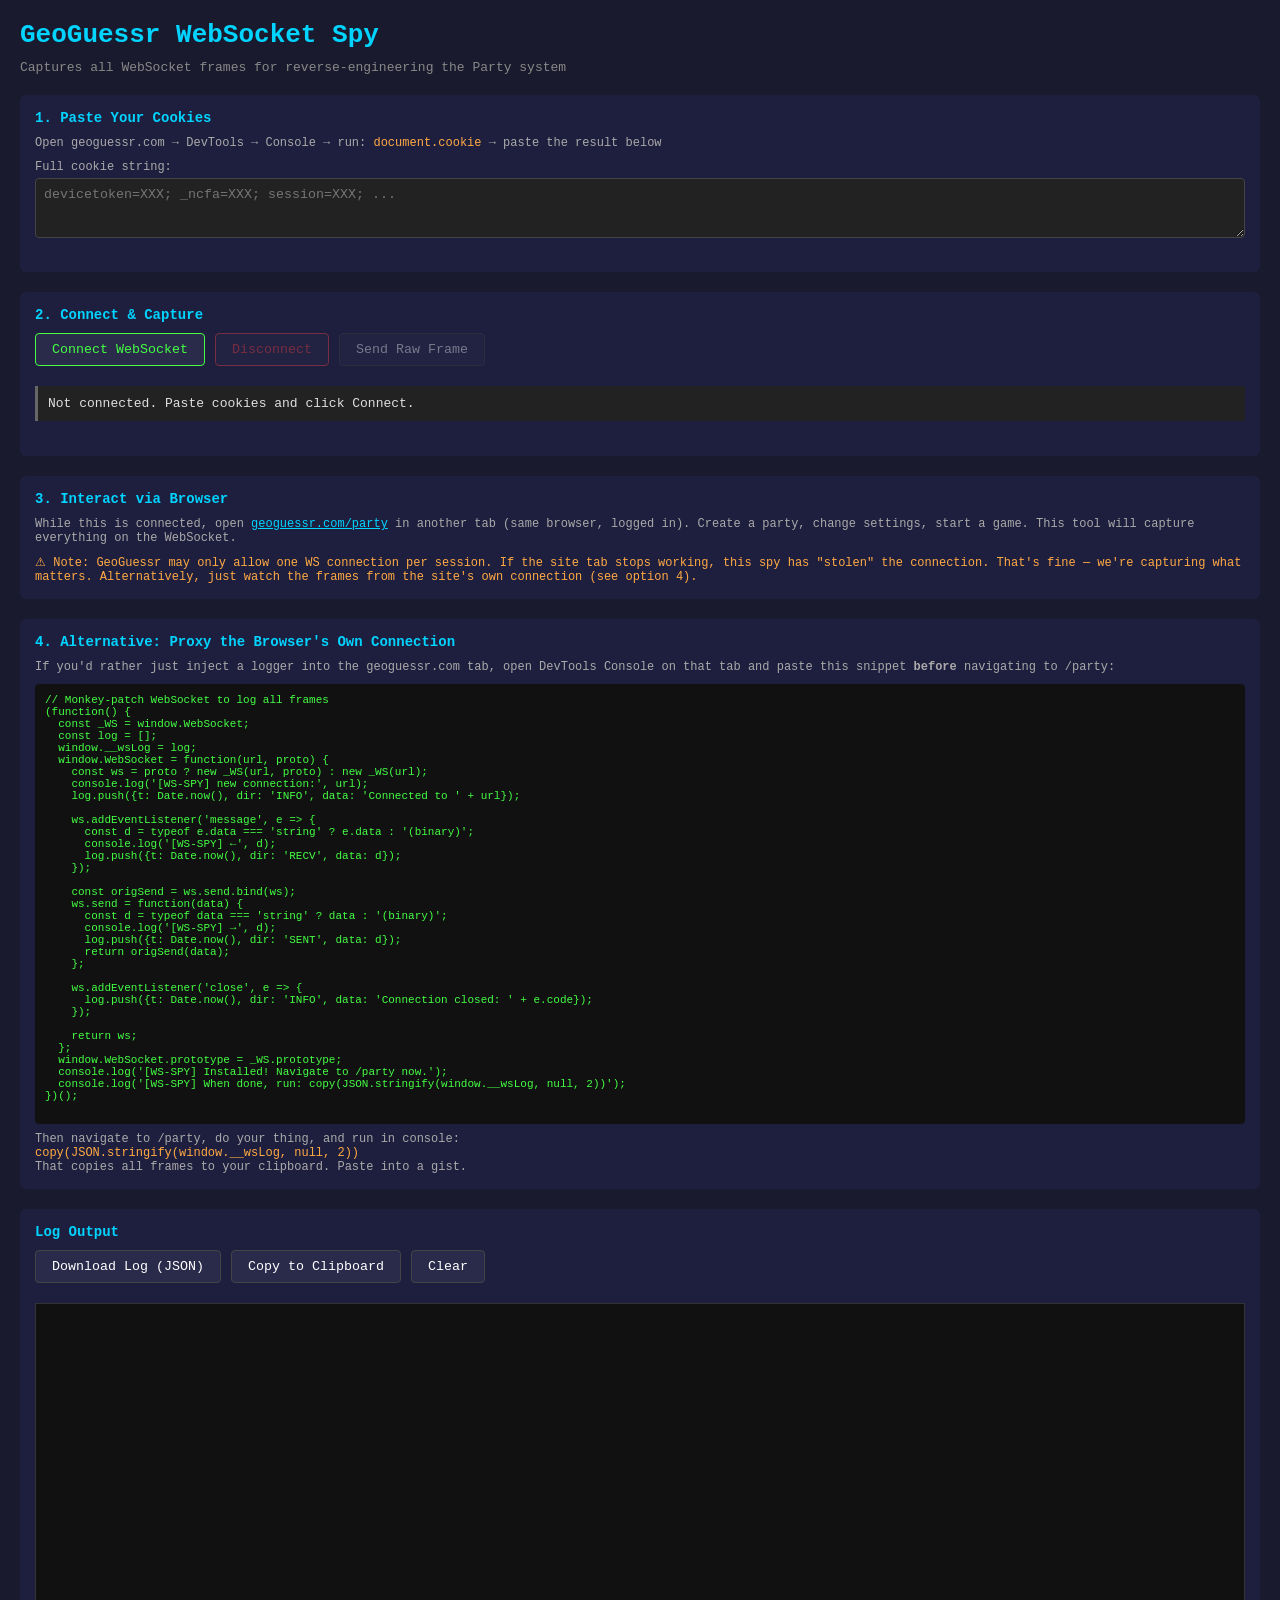
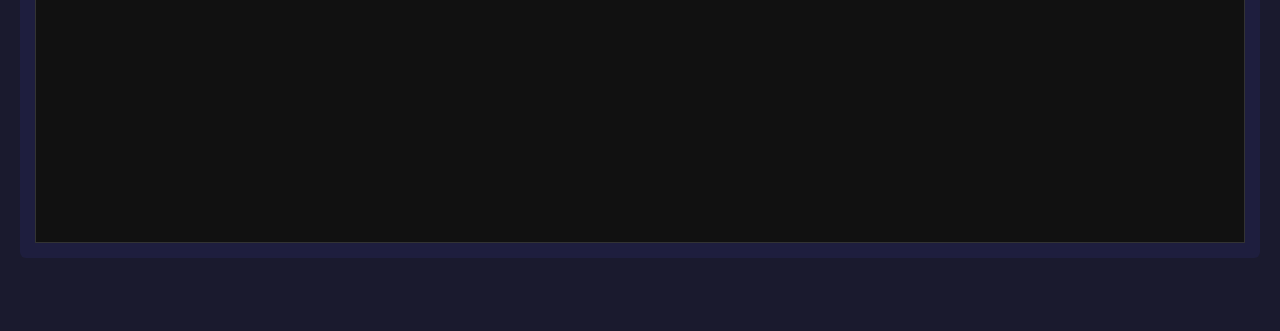
<file: tools/geoguessr_ws_spy.html>
<!DOCTYPE html>
<html>
<head>
  <title>GeoGuessr WebSocket Spy</title>
  <style>
    * { box-sizing: border-box; margin: 0; padding: 0; }
    body { font-family: monospace; background: #1a1a2e; color: #e0e0e0; padding: 20px; }
    h1 { color: #00d4ff; margin-bottom: 10px; }
    .subtitle { color: #888; margin-bottom: 20px; font-size: 13px; }
    .controls { display: flex; gap: 10px; margin-bottom: 20px; flex-wrap: wrap; }
    button {
      padding: 8px 16px; border: 1px solid #444; background: #2a2a4a;
      color: #fff; cursor: pointer; border-radius: 4px; font-family: monospace;
    }
    button:hover { background: #3a3a5a; }
    button:disabled { opacity: 0.4; cursor: not-allowed; }
    button.danger { border-color: #ff4444; color: #ff4444; }
    button.success { border-color: #44ff44; color: #44ff44; }
    #status {
      padding: 10px; background: #222; border-left: 3px solid #666;
      margin-bottom: 20px; white-space: pre-wrap; font-size: 13px;
    }
    #status.connected { border-left-color: #44ff44; }
    #status.error { border-left-color: #ff4444; }
    #log {
      background: #111; border: 1px solid #333; padding: 10px;
      height: 60vh; overflow-y: auto; font-size: 12px; line-height: 1.4;
    }
    .frame { margin-bottom: 8px; padding: 6px; border-radius: 3px; }
    .frame.sent { background: #1a2a1a; border-left: 3px solid #44ff44; }
    .frame.recv { background: #1a1a2a; border-left: 3px solid #4488ff; }
    .frame.info { background: #2a2a1a; border-left: 3px solid #ffaa44; }
    .frame-header { color: #888; font-size: 11px; margin-bottom: 3px; }
    .frame-body { white-space: pre-wrap; word-break: break-all; }
    .input-group { margin-bottom: 15px; }
    .input-group label { display: block; color: #aaa; margin-bottom: 4px; font-size: 12px; }
    .input-group input, .input-group textarea {
      width: 100%; padding: 8px; background: #222; border: 1px solid #444;
      color: #fff; font-family: monospace; border-radius: 4px;
    }
    .input-group textarea { height: 60px; resize: vertical; }
    .section { margin-bottom: 20px; padding: 15px; background: #1e1e3e; border-radius: 6px; }
    .section h2 { color: #00d4ff; margin-bottom: 10px; font-size: 14px; }
  </style>
</head>
<body>
  <h1>GeoGuessr WebSocket Spy</h1>
  <p class="subtitle">Captures all WebSocket frames for reverse-engineering the Party system</p>

  <div class="section">
    <h2>1. Paste Your Cookies</h2>
    <p style="color:#aaa;font-size:12px;margin-bottom:10px;">
      Open geoguessr.com → DevTools → Console → run: <code style="color:#ffaa44;">document.cookie</code> → paste the result below
    </p>
    <div class="input-group">
      <label>Full cookie string:</label>
      <textarea id="cookies" placeholder="devicetoken=XXX; _ncfa=XXX; session=XXX; ..."></textarea>
    </div>
  </div>

  <div class="section">
    <h2>2. Connect & Capture</h2>
    <div class="controls">
      <button id="btnConnect" class="success" onclick="connect()">Connect WebSocket</button>
      <button id="btnDisconnect" class="danger" onclick="disconnect()" disabled>Disconnect</button>
      <button id="btnSendRaw" onclick="promptSend()" disabled>Send Raw Frame</button>
    </div>
    <div id="status">Not connected. Paste cookies and click Connect.</div>
  </div>

  <div class="section">
    <h2>3. Interact via Browser</h2>
    <p style="color:#aaa;font-size:12px;margin-bottom:10px;">
      While this is connected, open <a href="https://www.geoguessr.com/party" target="_blank" style="color:#00d4ff;">geoguessr.com/party</a>
      in another tab (same browser, logged in). Create a party, change settings, start a game.
      This tool will capture everything on the WebSocket.
    </p>
    <p style="color:#ffaa44;font-size:12px;">
      ⚠ Note: GeoGuessr may only allow one WS connection per session. If the site tab stops working,
      this spy has "stolen" the connection. That's fine — we're capturing what matters.
      Alternatively, just watch the frames from the site's own connection (see option 4).
    </p>
  </div>

  <div class="section">
    <h2>4. Alternative: Proxy the Browser's Own Connection</h2>
    <p style="color:#aaa;font-size:12px;margin-bottom:10px;">
      If you'd rather just inject a logger into the geoguessr.com tab, open DevTools Console on
      that tab and paste this snippet <strong>before</strong> navigating to /party:
    </p>
    <pre style="background:#111;padding:10px;border-radius:4px;font-size:11px;overflow-x:auto;color:#44ff44;margin-bottom:8px;">
// Monkey-patch WebSocket to log all frames
(function() {
  const _WS = window.WebSocket;
  const log = [];
  window.__wsLog = log;
  window.WebSocket = function(url, proto) {
    const ws = proto ? new _WS(url, proto) : new _WS(url);
    console.log('[WS-SPY] new connection:', url);
    log.push({t: Date.now(), dir: 'INFO', data: 'Connected to ' + url});

    ws.addEventListener('message', e => {
      const d = typeof e.data === 'string' ? e.data : '(binary)';
      console.log('[WS-SPY] ←', d);
      log.push({t: Date.now(), dir: 'RECV', data: d});
    });

    const origSend = ws.send.bind(ws);
    ws.send = function(data) {
      const d = typeof data === 'string' ? data : '(binary)';
      console.log('[WS-SPY] →', d);
      log.push({t: Date.now(), dir: 'SENT', data: d});
      return origSend(data);
    };

    ws.addEventListener('close', e => {
      log.push({t: Date.now(), dir: 'INFO', data: 'Connection closed: ' + e.code});
    });

    return ws;
  };
  window.WebSocket.prototype = _WS.prototype;
  console.log('[WS-SPY] Installed! Navigate to /party now.');
  console.log('[WS-SPY] When done, run: copy(JSON.stringify(window.__wsLog, null, 2))');
})();
    </pre>
    <p style="color:#aaa;font-size:12px;">
      Then navigate to /party, do your thing, and run in console:<br>
      <code style="color:#ffaa44;">copy(JSON.stringify(window.__wsLog, null, 2))</code><br>
      That copies all frames to your clipboard. Paste into a gist.
    </p>
  </div>

  <div class="section">
    <h2>Log Output</h2>
    <div class="controls">
      <button onclick="downloadLog()">Download Log (JSON)</button>
      <button onclick="copyLog()">Copy to Clipboard</button>
      <button onclick="clearLog()">Clear</button>
    </div>
    <div id="log"></div>
  </div>

  <script>
    let ws = null;
    const frames = [];

    function setStatus(msg, cls) {
      const el = document.getElementById('status');
      el.textContent = msg;
      el.className = cls || '';
    }

    function addFrame(dir, data) {
      const entry = {
        timestamp: new Date().toISOString(),
        ms: Date.now(),
        direction: dir,
        data: data
      };
      frames.push(entry);

      const logEl = document.getElementById('log');
      const div = document.createElement('div');
      div.className = 'frame ' + (dir === 'SENT' ? 'sent' : dir === 'RECV' ? 'recv' : 'info');

      let pretty = data;
      try {
        const parsed = JSON.parse(data);
        pretty = JSON.stringify(parsed, null, 2);
      } catch(e) {}

      div.innerHTML =
        '<div class="frame-header">' +
        (dir === 'SENT' ? '→ SENT' : dir === 'RECV' ? '← RECV' : 'ℹ INFO') +
        ' @ ' + entry.timestamp +
        '</div><div class="frame-body">' + escHtml(pretty) + '</div>';

      logEl.appendChild(div);
      logEl.scrollTop = logEl.scrollHeight;
    }

    function escHtml(s) {
      return s.replace(/&/g,'&amp;').replace(/</g,'&lt;').replace(/>/g,'&gt;');
    }

    function connect() {
      const cookies = document.getElementById('cookies').value.trim();
      if (!cookies) {
        // Try connecting anyway — the browser will send its own cookies if same-origin
        // But since this is a local file, we need cookies for auth context
      }

      // Note: browsers won't let us set Cookie headers on WebSocket from a local page.
      // This tool is primarily for the console-injection approach (Option 4).
      // For a direct connection, we'd need a Node.js script.

      addFrame('INFO', 'Attempting WebSocket connection to wss://api.geoguessr.com/ws ...');
      addFrame('INFO', 'NOTE: If connecting from a local file, the browser cannot send GeoGuessr cookies.');
      addFrame('INFO', 'Use Option 4 (console injection) for best results.');

      try {
        ws = new WebSocket('wss://api.geoguessr.com/ws');

        ws.onopen = () => {
          setStatus('Connected to wss://api.geoguessr.com/ws', 'connected');
          addFrame('INFO', 'WebSocket connection established!');
          document.getElementById('btnConnect').disabled = true;
          document.getElementById('btnDisconnect').disabled = false;
          document.getElementById('btnSendRaw').disabled = false;
        };

        ws.onmessage = (e) => {
          const data = typeof e.data === 'string' ? e.data : '(binary frame)';
          addFrame('RECV', data);
        };

        ws.onclose = (e) => {
          setStatus('Disconnected (code: ' + e.code + ', reason: ' + (e.reason || 'none') + ')', 'error');
          addFrame('INFO', 'Connection closed. Code: ' + e.code + ' Reason: ' + (e.reason || 'none'));
          document.getElementById('btnConnect').disabled = false;
          document.getElementById('btnDisconnect').disabled = true;
          document.getElementById('btnSendRaw').disabled = true;
          ws = null;
        };

        ws.onerror = (e) => {
          setStatus('Connection error', 'error');
          addFrame('INFO', 'WebSocket error occurred. Check console for details.');
        };

      } catch(err) {
        setStatus('Failed: ' + err.message, 'error');
        addFrame('INFO', 'Connection failed: ' + err.message);
      }
    }

    function disconnect() {
      if (ws) ws.close();
    }

    function promptSend() {
      const msg = prompt('Enter raw WebSocket frame to send (JSON):');
      if (msg && ws && ws.readyState === WebSocket.OPEN) {
        ws.send(msg);
        addFrame('SENT', msg);
      }
    }

    function getLogData() {
      return JSON.stringify(frames, null, 2);
    }

    function downloadLog() {
      const blob = new Blob([getLogData()], {type: 'application/json'});
      const a = document.createElement('a');
      a.href = URL.createObjectURL(blob);
      a.download = 'geoguessr_ws_log_' + new Date().toISOString().replace(/[:.]/g,'-') + '.json';
      a.click();
    }

    function copyLog() {
      navigator.clipboard.writeText(getLogData()).then(
        () => alert('Copied ' + frames.length + ' frames to clipboard!'),
        () => alert('Copy failed — try the download button instead')
      );
    }

    function clearLog() {
      frames.length = 0;
      document.getElementById('log').innerHTML = '';
    }
  </script>
</body>
</html>
</file>
